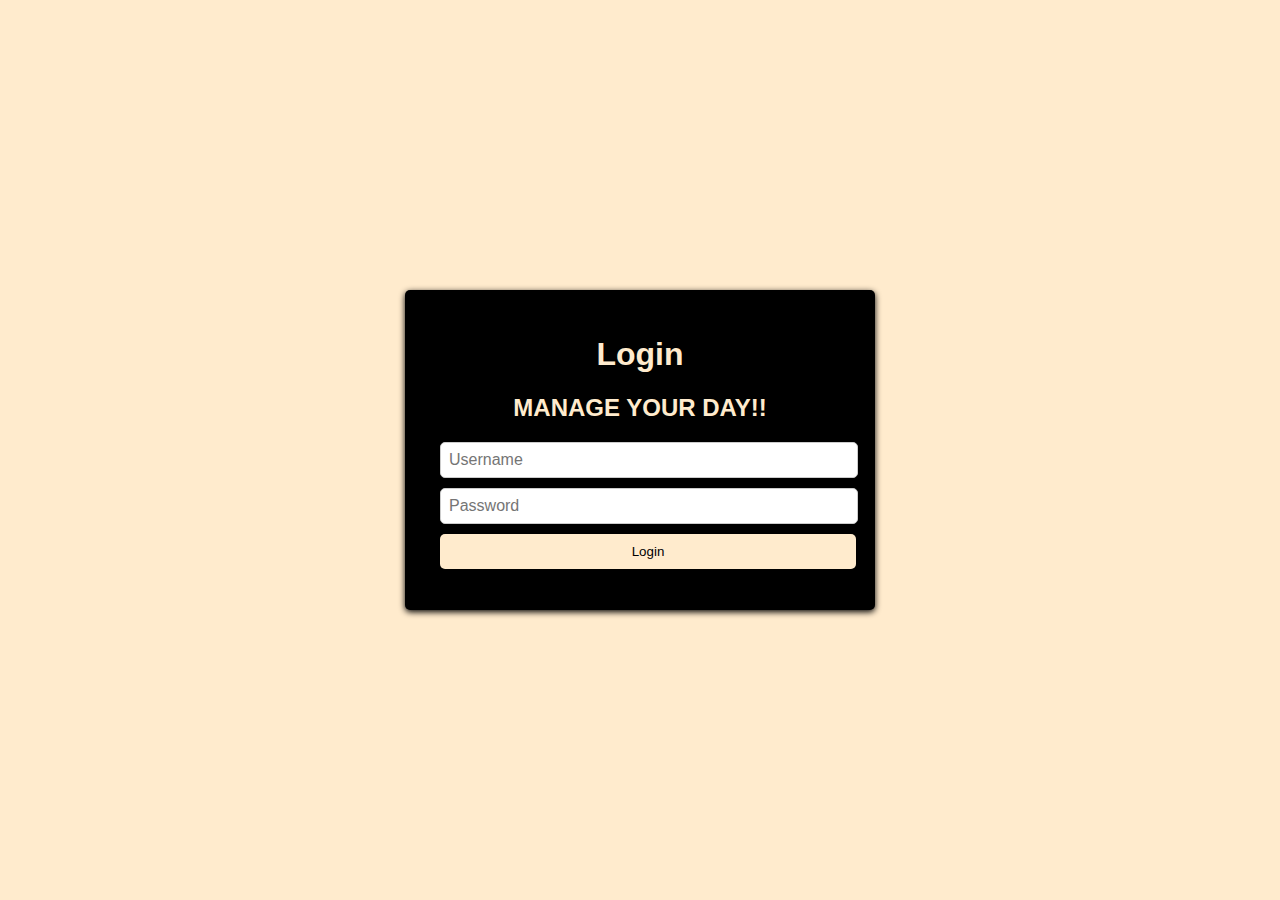
<file: index.html>
<!DOCTYPE html>
<html lang="en">
<head>
    <meta charset="UTF-8">
    <meta name="viewport" content="width=device-width, initial-scale=1.0">
    <title>TO-DO List - Login</title>
    <style>
        body {
            font-family: Arial, sans-serif;
            background-color: blanchedalmond;
            margin: 0;
            padding: 0;
            display: flex;
            justify-content: center;
            align-items: center;
            height: 100vh;
        }

        .login-container {
            max-width: 400px;
            background-color:black;
            padding: 25px 35px;
            box-shadow: 0 2px 6px black;
            border-radius: 5px;
        }

        h1 {
            text-align: center;
            color: blanchedalmond;
        }

        h2 {
            text-align: center;
            color: blanchedalmond;
        }
 

        input[type="text"], input[type="password"] {
            width: 100%;
            padding: 8px;
            font-size: 16px;
            margin-bottom: 10px;
            border: 1px solid #ccc;
            border-radius: 5px;
        }

        button {
            background-color: blanchedalmond;
            color: black;
            padding: 10px ;
            border: none;
            border-radius: 5px;
            cursor: pointer;
            width: 104%;
        }

        p.error-message {
            color: #FF5733;
            text-align: center;
        }
    </style>
</head>
<body>

    <div class="login-container">
        <h1>Login</h1>
<h2>MANAGE YOUR DAY!!</h2>
        <input type="text" id="username" placeholder="Username">
        <input type="password" id="password" placeholder="Password">
        <button onclick="login()">Login</button>
        <p class="error-message" id="errorMessage"></p>
    </div>

    <script>
        function login() {
            const usernameInput = document.getElementById('username');
            const passwordInput = document.getElementById('password');
            const errorMessage = document.getElementById('errorMessage');

            // Replace these hardcoded credentials with your actual authentication logic
            const validUsername = "user";
            const validPassword = "password";

            const username = usernameInput.value;
            const password = passwordInput.value;

            if (username === validUsername && password === validPassword) {
                // Successful login, redirect to the TO-DO list page
                window.location.href = "todo.html";
            } else {
                errorMessage.textContent = "Invalid username or password.";
            }
        }
    </script>
</body>
</html>
</file>
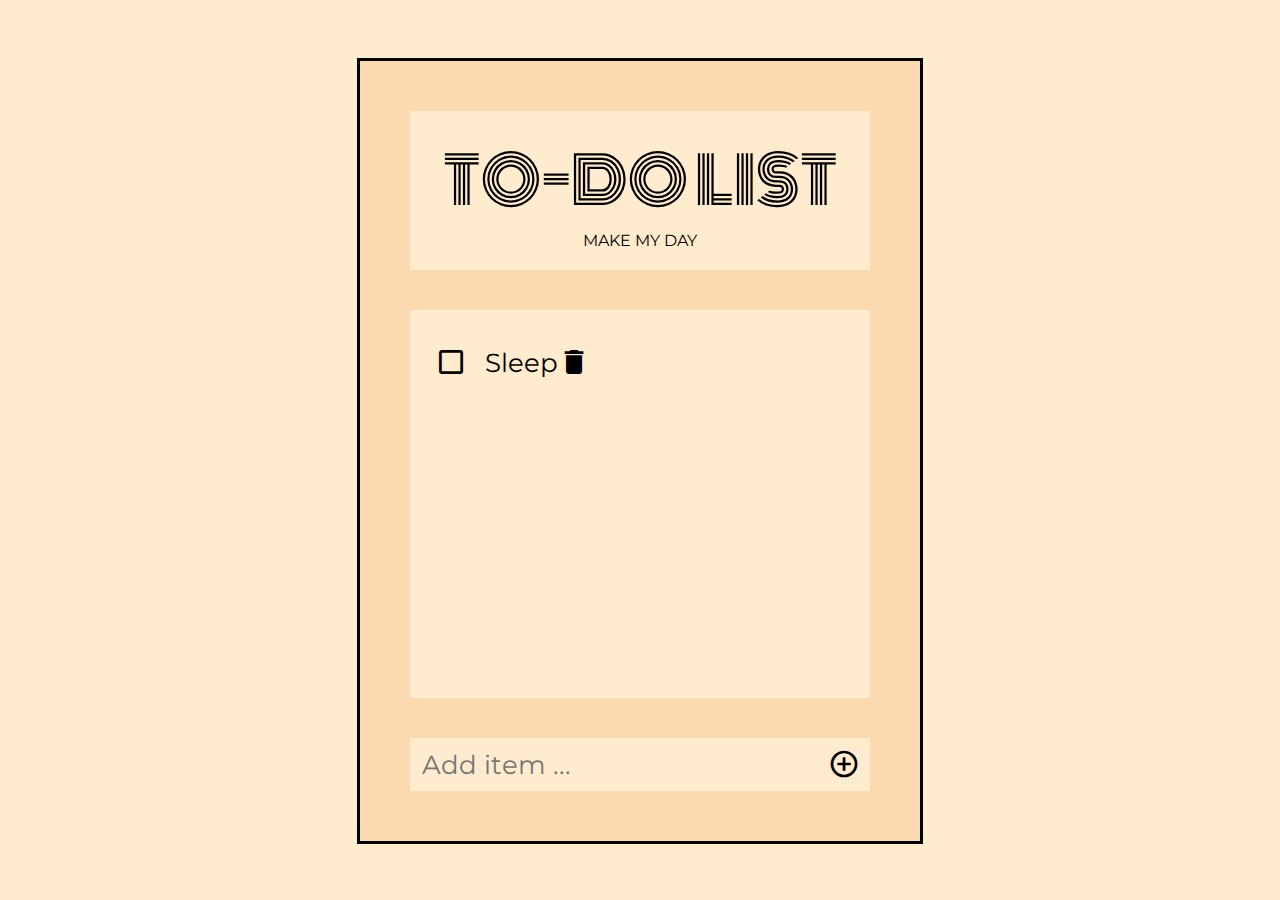
<file: todo.html>
<!DOCTYPE html>
<html lang="en">
<head>
    <meta charset="UTF-8">
    <meta name="viewport" content="width=device-width, initial-scale=1.0">
    <link rel="preconnect" href="https://fonts.gstatic.com">
    <link href="https://fonts.googleapis.com/css2?family=Monoton&display=swap" rel="stylesheet">
    <link href="https://fonts.googleapis.com/css2?family=Montserrat&display=swap" rel="stylesheet">
    <link href="https://fonts.googleapis.com/icon?family=Material+Icons" rel="stylesheet">
    <link rel="stylesheet" href="style.css">
    <title>TODO List</title>
</head>
<body style="background-color:blanchedalmond;">
    <div class="app">
        <div class="heading">
            <div class="heading__title">TO-DO LIST</div>
            <div class="heading__sub-title">MAKE MY DAY</div>
        </div>
        <div class="todo">
            <ul class="todo__list">
                <li class="todo__item">
                    <span class="todo__icon-tick material-icons">check_box_outline_blank</span>
                    <span class="todo__text todo__text">Sleep</span>
                    <span class="todo__icon-delete material-icons">delete_outline</span>
                </li>                
            </ul>
        </div>
        <div class="new">
            <form class="new__form">
                <input class="new__input" type="text" name="new_text" placeholder="Add item ...">
            </form>
            <span class="new__submit material-icons">control_point</span>
        </div>
    </div>
    <script src="app.js"></script>
</body>
</html>
</file>
<file: style.css>
html { 
    height: 100%; 
    min-height: 800px;
}
body {
    height: 80%;
    display: flex;
    justify-content: center;
}
.app {
    margin: 50px;
    border: 3px solid black;
    padding: 30px;
    height: 100%;
    max-width: 500px;
    display: flex;
    flex-direction: column;
    justify-content: space-between;
    background-color: rgb(252, 218, 175);
    font-family: 'Montserrat', sans-serif;
}
/* heading */
.heading {
    margin: 20px;
    padding: 20px;
    background-color: blanchedalmond;
    text-align: center;
}
.heading__title {
    font-family: 'Monoton', cursive;
    align-content: center;
    font-size: 4rem;
}

.heading__sub-title {
    font-size: 1rem;
}
/* todo */
.todo {
    margin: 20px;
    padding: 20px;
    height: 100%;
    overflow-y: scroll;
    scroll-behavior: smooth;
    background-color: blanchedalmond;
}
/* todo scrollbar */
.todo::-webkit-scrollbar {    width: 10px;}
.todo::-webkit-scrollbar-track {background: blanchedalmond;}
.todo::-webkit-scrollbar-thumb {background: rgb(233, 209, 173);}
.todo::-webkit-scrollbar-thumb:hover {background: #555;}
.todo__list {
    list-style: none;
    padding: 0;
}
.todo__item {
    margin: 5px;
    display: flex;
    justify-content: space-between;
    align-items: center;
}
.todo__item:hover {
    cursor: pointer;
}
.todo__icon-tick {
    font-size: 2rem;
    min-width: 50px;
}
.todo__text {
    vertical-align: middle;
    font-size: 1.6rem;
    flex-wrap: nowrap;
}
.todo__text.cross-out {
    text-decoration: line-through;
}
.todo__text {
    cursor: pointer;
}
.todo__icon-delete {
    font-size: 2rem;
    min-width: 50px;
    text-align: right;
}
.todo__icon-delete {
    cursor: pointer;
}
/* new */
.new {
    margin: 20px;
    padding: 10px;
    display: flex;
    justify-content: space-between;
    background-color: blanchedalmond;
}
.new__form {
    display: flex;
    justify-content: space-between;
    align-items: center;
    width: 100%;
    border: none;
}
.new__input {
    vertical-align: middle;
    margin: 0;
    /* box-sizing: border-box; */
    width: 95%;
    background: transparent;
    font-size: 1.6rem;
    outline: none;
    border: none;
    outline-width: 0;
    font-family: 'Montserrat', sans-serif;
}
.new__submit {
    font-size: 2rem;
    min-width: 50px;
    text-align: right;
}
.new__submit:hover {
    cursor: pointer;
}
</file>
